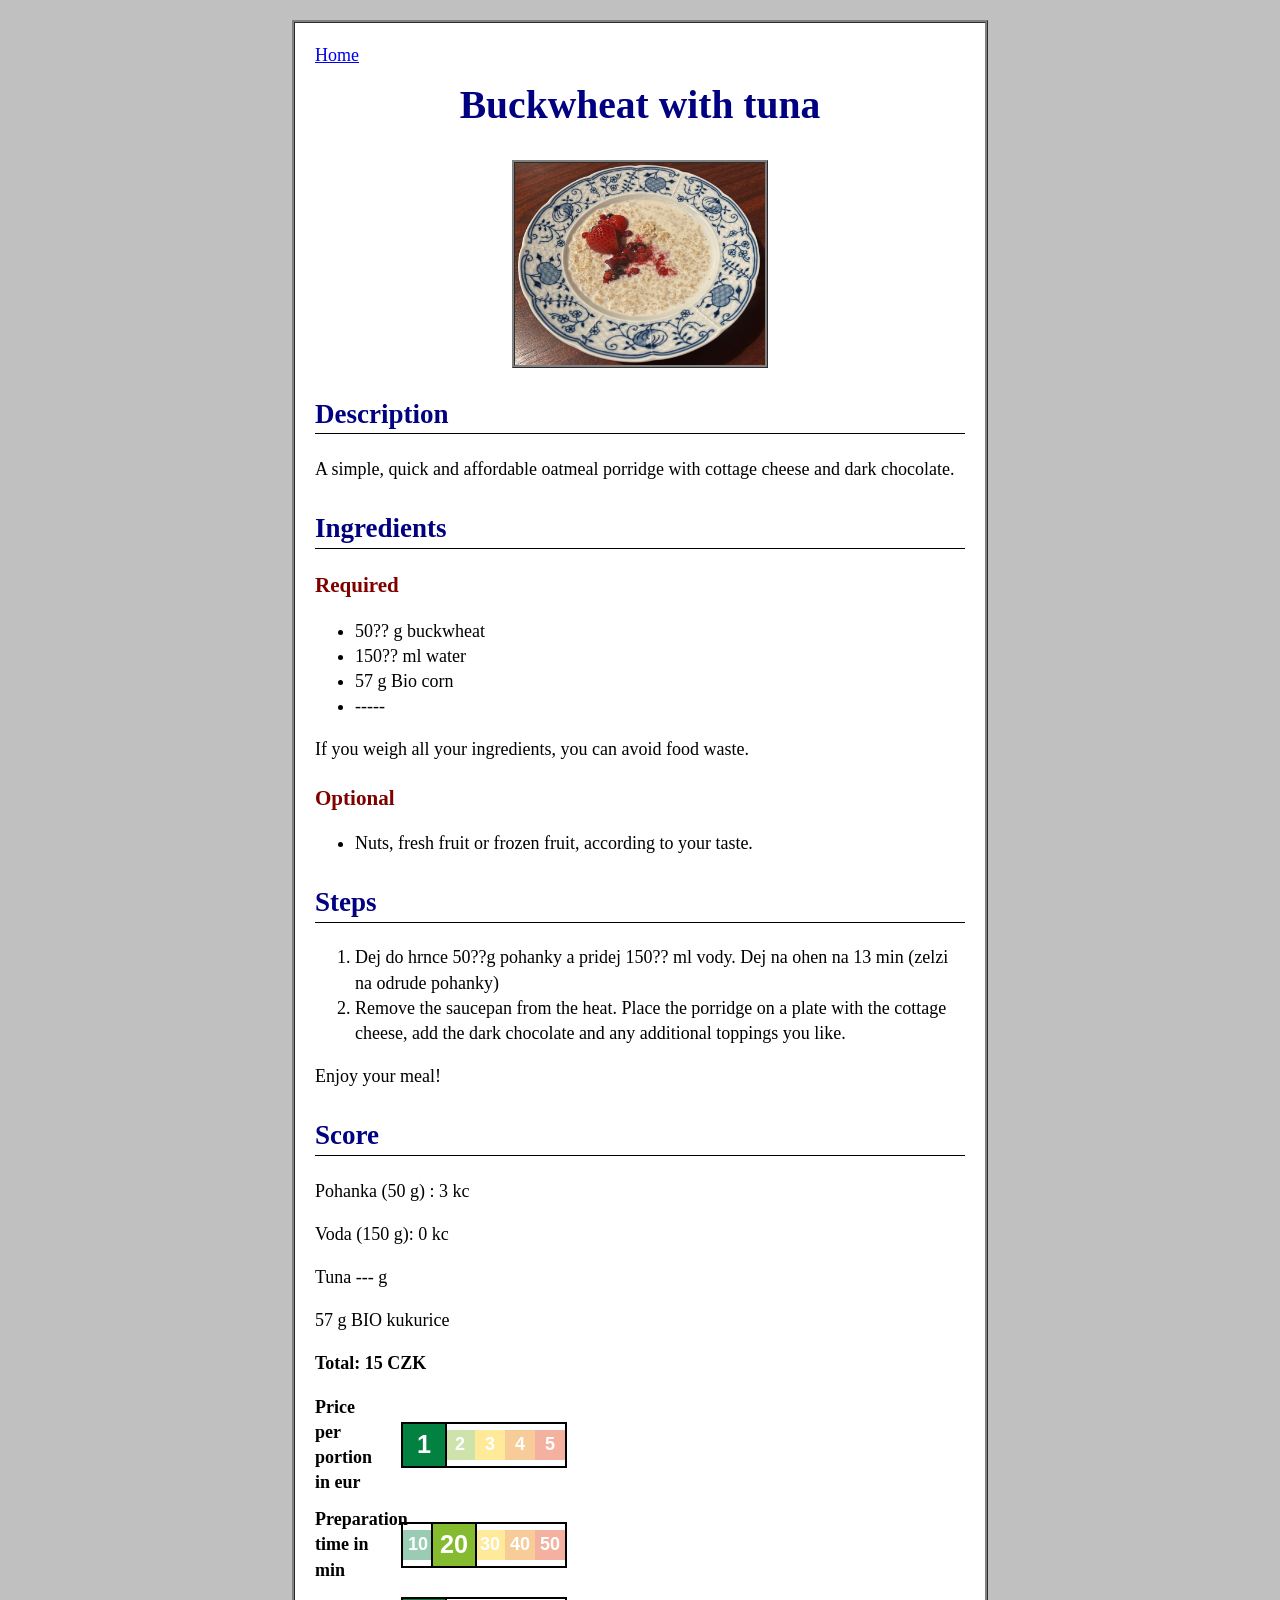
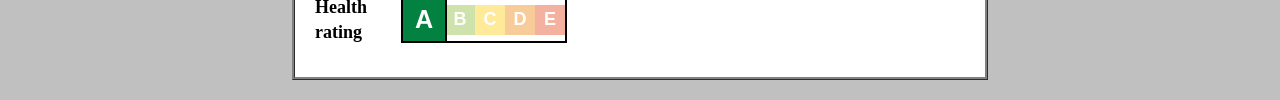
<file: recipes/buckwheat-with-tuna.html>
<!DOCTYPE html>
<html lang="en">
<head>
    <meta charset="UTF-8">
    <meta name="viewport" content="width=device-width, initial-scale=1.0">
    <title>Oatmeal Porridge</title>

    <link rel="stylesheet" href="recipes.css">
</head>
<body>
    <header>
        <nav>
            <a href="../index.html">Home</a>
        </nav>

        <h1>Buckwheat with tuna</h1>
    </header>

    <main>
        <img
            src="../imgs/oatmeal-porridge.jpg"
            alt="Oatmeal porridge with dark chocolate"
            width="250"
            height="250"
        >

        <section>
            <h2>Description</h2>
            <p>
                A simple, quick and affordable oatmeal porridge
                with cottage cheese and dark chocolate.
            </p>
        </section>

        <section>
            <h2>Ingredients</h2>

            <h3>Required</h3>
            <ul>
                <li>50?? g buckwheat</li>
                <li>150?? ml water</li>
                <li>
                    57 g Bio corn
                <li> -----</li>
            </ul>

            <p>
                If you weigh all your ingredients, you can avoid food waste.
            </p>

            <h3>Optional</h3>
            <ul>
                <li>Nuts, fresh fruit or frozen fruit, according to your taste.</li>
            </ul>
        </section>

        <section>
            <h2>Steps</h2>
            <ol>
                <li>
                    Dej do hrnce 50??g pohanky a pridej 150?? ml vody. Dej na ohen na 13 min (zelzi na odrude pohanky)
                </li>
                <li>
                    Remove the saucepan from the heat.
                    Place the porridge on a plate with the cottage cheese,
                    add the dark chocolate and any additional toppings
                    you like.
                </li>
            </ol>

            <p>Enjoy your meal!</p>
        </section>

        <section>
            <h2>Score</h2>

            <p>Pohanka (50 g) : 3 kc </p>
            <p>Voda (150 g): 0 kc</p>
            <p>Tuna --- g  </p>
            <p>57 g BIO kukurice</p>
            <p><strong>Total: 15 CZK</strong></p>

            <div class="score-row">
                <span class="score-label">Price per portion in eur</span>
                <div class="nutri-score" role="img" aria-label="Price rating: 1, cheapest">
                    <span class="a active">1</span>
                    <span class="b">2</span>
                    <span class="c">3</span>
                    <span class="d">4</span>
                    <span class="e">5</span>
                </div>
            </div>

            <div class="score-row">
                <span class="score-label">Preparation time in min</span>
                <div class="nutri-score" role="img" aria-label="Preparation time: 10 minutes">
                    <span class="a">10</span>
                    <span class="b active">20</span>
                    <span class="c">30</span>
                    <span class="d">40</span>
                    <span class="e">50</span>
                </div>
            </div>

            <div class="score-row">
                <span class="score-label">Health rating</span>
                <div class="nutri-score" role="img" aria-label="Health rating: A">
                    <span class="a active">A</span>
                    <span class="b">B</span>
                    <span class="c">C</span>
                    <span class="d">D</span>
                    <span class="e">E</span>
                </div>
            </div>
        </section>
    </main>
</body>
</html>
</file>
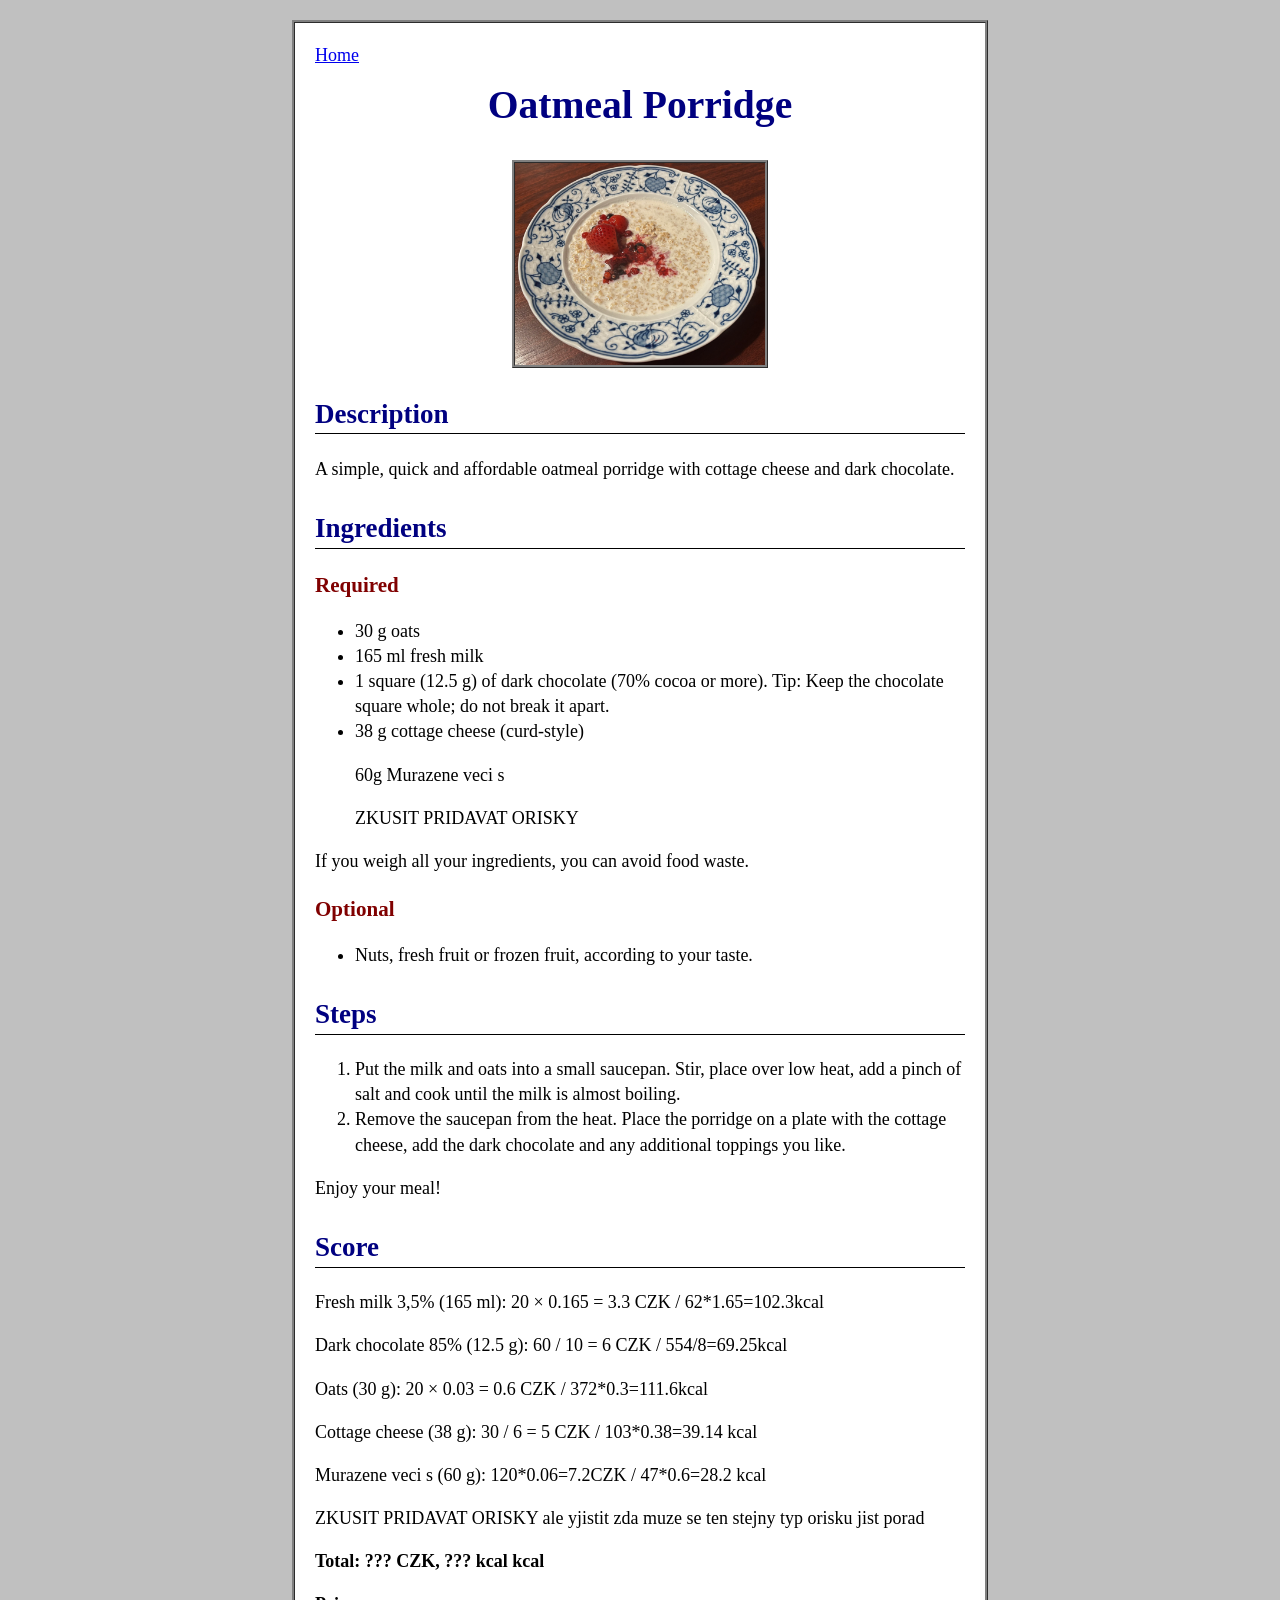
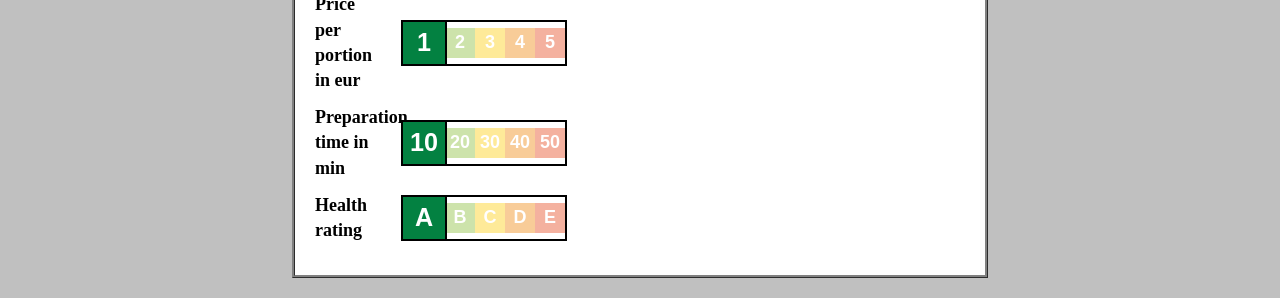
<file: recipes/oatmeal-porridge.html>
<!DOCTYPE html>
<html lang="en">
<head>
    <meta charset="UTF-8">
    <meta name="viewport" content="width=device-width, initial-scale=1.0">
    <title>Oatmeal Porridge</title>

    <link rel="stylesheet" href="recipes.css">
</head>
<body>
    <header>
        <nav>
            <a href="../index.html">Home</a>
        </nav>

        <h1>Oatmeal Porridge</h1>
    </header>

    <main>
        <img
            src="../imgs/oatmeal-porridge.jpg"
            alt="Oatmeal porridge with dark chocolate"
            width="250"
            height="250"
        >

        <section>
            <h2>Description</h2>
            <p>
                A simple, quick and affordable oatmeal porridge
                with cottage cheese and dark chocolate.
            </p>
        </section>

        <section>
            <h2>Ingredients</h2>

            <h3>Required</h3>
            <ul>
                <li>30 g oats</li>
                <li>165 ml fresh milk</li>
                <li>
                    1 square (12.5 g) of dark chocolate (70% cocoa or more).
                    Tip: Keep the chocolate square whole; do not break it apart.
                </li>
                <li>38 g cottage cheese (curd-style)</li>
                <p> 60g Murazene veci s </p>
            <p>ZKUSIT PRIDAVAT ORISKY</p>
            </ul>

            <p>
                If you weigh all your ingredients, you can avoid food waste.
            </p>

            <h3>Optional</h3>
            <ul>
                <li>Nuts, fresh fruit or frozen fruit, according to your taste.</li>
            </ul>
        </section>

        <section>
            <h2>Steps</h2>
            <ol>
                <li>
                    Put the milk and oats into a small saucepan.
                    Stir, place over low heat, add a pinch of salt
                    and cook until the milk is almost boiling.
                </li>
                <li>
                    Remove the saucepan from the heat.
                    Place the porridge on a plate with the cottage cheese,
                    add the dark chocolate and any additional toppings
                    you like.
                </li>
            </ol>

            <p>Enjoy your meal!</p>
        </section>

        <section>
            <h2>Score</h2>

            

            <p>Fresh milk 3,5% (165 ml): 20 × 0.165 = 3.3 CZK / 62*1.65=102.3kcal</p>
            <p>Dark chocolate 85% (12.5 g): 60 / 10 = 6 CZK / 554/8=69.25kcal</p>
            <p>Oats (30 g): 20 × 0.03 = 0.6 CZK / 372*0.3=111.6kcal</p>
            <p>Cottage cheese (38 g): 30 / 6 = 5 CZK / 103*0.38=39.14 kcal</p>
            <p>Murazene veci s (60 g): 120*0.06=7.2CZK / 47*0.6=28.2 kcal</p>
            <p>ZKUSIT PRIDAVAT ORISKY ale yjistit zda muze se ten stejny typ orisku jist porad</p>
            <p><strong>Total: ??? CZK, ??? kcal kcal </strong></p>

            <div class="score-row">
                <span class="score-label">Price per portion in eur</span>
                <div class="nutri-score" role="img" aria-label="Price rating: 1, cheapest">
                    <span class="a active">1</span>
                    <span class="b">2</span>
                    <span class="c">3</span>
                    <span class="d">4</span>
                    <span class="e">5</span>
                </div>
            </div>

            <div class="score-row">
                <span class="score-label">Preparation time in min</span>
                <div class="nutri-score" role="img" aria-label="Preparation time: 10 minutes">
                    <span class="a active">10</span>
                    <span class="b">20</span>
                    <span class="c">30</span>
                    <span class="d">40</span>
                    <span class="e">50</span>
                </div>
            </div>

            <div class="score-row">
                <span class="score-label">Health rating</span>
                <div class="nutri-score" role="img" aria-label="Health rating: A">
                    <span class="a active">A</span>
                    <span class="b">B</span>
                    <span class="c">C</span>
                    <span class="d">D</span>
                    <span class="e">E</span>
                </div>
            </div>
        </section>
    </main>
</body>
</html>
</file>
<file: recipes/recipes.css>
/* =================================
   GENERAL STYLE – OLD SCHOOL LOOK
================================= */

html {
  background: #c0c0c0;
}

body {
  font-family: "Times New Roman", Times, serif;
  font-size: 18px;
  line-height: 1.4;
  color: #000;
  background: #fff;
  max-width: 650px;
  margin: 20px auto;
  padding: 20px;
  border: 3px ridge #808080;
}

/* =================================
   HEADINGS
================================= */

h1 {
  text-align: center;
  color: #000080;
  font-size: 2.2em;
  margin-top: 10px;
}

h2 {
  color: #000080;
  border-bottom: 1px solid #000;
  margin-top: 28px;
}

h3 {
  color: #800000;
  margin-bottom: 4px;
}

/* =================================
   LINKS
================================= */

a:link {
  color: #0000ee;
}

a:visited {
  color: #551a8b;
}

a:hover {
  color: #ff0000;
}

/* =================================
   RECIPE IMAGE
================================= */

main > img {
  display: block;
  max-width: 100%;
  height: auto;
  margin: 0 auto;
  border: 3px ridge #808080;
}

/* =================================
   SCORE – NUTRI-SCORE STYLE
================================= */

.score-row {
  display: flex;
  align-items: center;
  gap: 16px;
  margin-bottom: 12px;
  flex-wrap: wrap;
}

.score-label {
  width: 70px;
  font-weight: bold;
}

.nutri-score {
  display: inline-flex;
  align-items: center;
  border: 2px solid #000;
}

.nutri-score span {
  width: 30px;
  height: 30px;
  display: flex;
  align-items: center;
  justify-content: center;
  font-family: Arial, Helvetica, sans-serif;
  font-weight: bold;
  color: #fff;
  opacity: 0.4;
}

/* Score colours */

.nutri-score .a {
  background: #038141;
}

.nutri-score .b {
  background: #85bb2f;
}

.nutri-score .c {
  background: #fecb02;
}

.nutri-score .d {
  background: #ee8100;
}

.nutri-score .e {
  background: #e63e11;
}

/* Selected score */

.nutri-score span.active {
  opacity: 1;
  width: 42px;
  height: 42px;
  font-size: 1.4em;
  outline: 2px solid #000;
  position: relative;
  z-index: 1;
}

/* =================================
   MOBILE
================================= */

@media (max-width: 690px) {
  body {
    margin: 10px;
    padding: 15px;
  }
}

/* =================================
   PRINT – A4
================================= */

@page {
  size: A4 portrait;
  margin: 15mm;
}

@media print {
  *,
  *::before,
  *::after {
    box-sizing: border-box;
  }

  html,
  body {
    background: #fff;
  }

  body {
    width: auto;
    max-width: none;
    margin: 0;
    padding: 0;
    border: none;
    font-size: 12pt;
    line-height: 1.35;
    color: #000;
    orphans: 3;
    widows: 3;
  }

  nav {
    display: none;
  }

  h1 {
    font-size: 24pt;
    color: #000;
  }

  h2 {
    font-size: 16pt;
    color: #000;
    border-bottom: 1px solid #000;
  }

  h3 {
    font-size: 13pt;
    color: #000;
  }

  h1,
  h2,
  h3 {
    break-after: avoid;
    page-break-after: avoid;
  }

  section,
  li,
  .score-row,
  img {
    break-inside: avoid;
    page-break-inside: avoid;
  }

  a,
  a:link,
  a:visited {
    color: #000;
    text-decoration: none;
  }

  main > img {
    max-width: 100%;
    height: auto;
    border: 1px solid #000;
  }

  .nutri-score,
  .nutri-score span {
    -webkit-print-color-adjust: exact;
    print-color-adjust: exact;
  }
}
</file>
